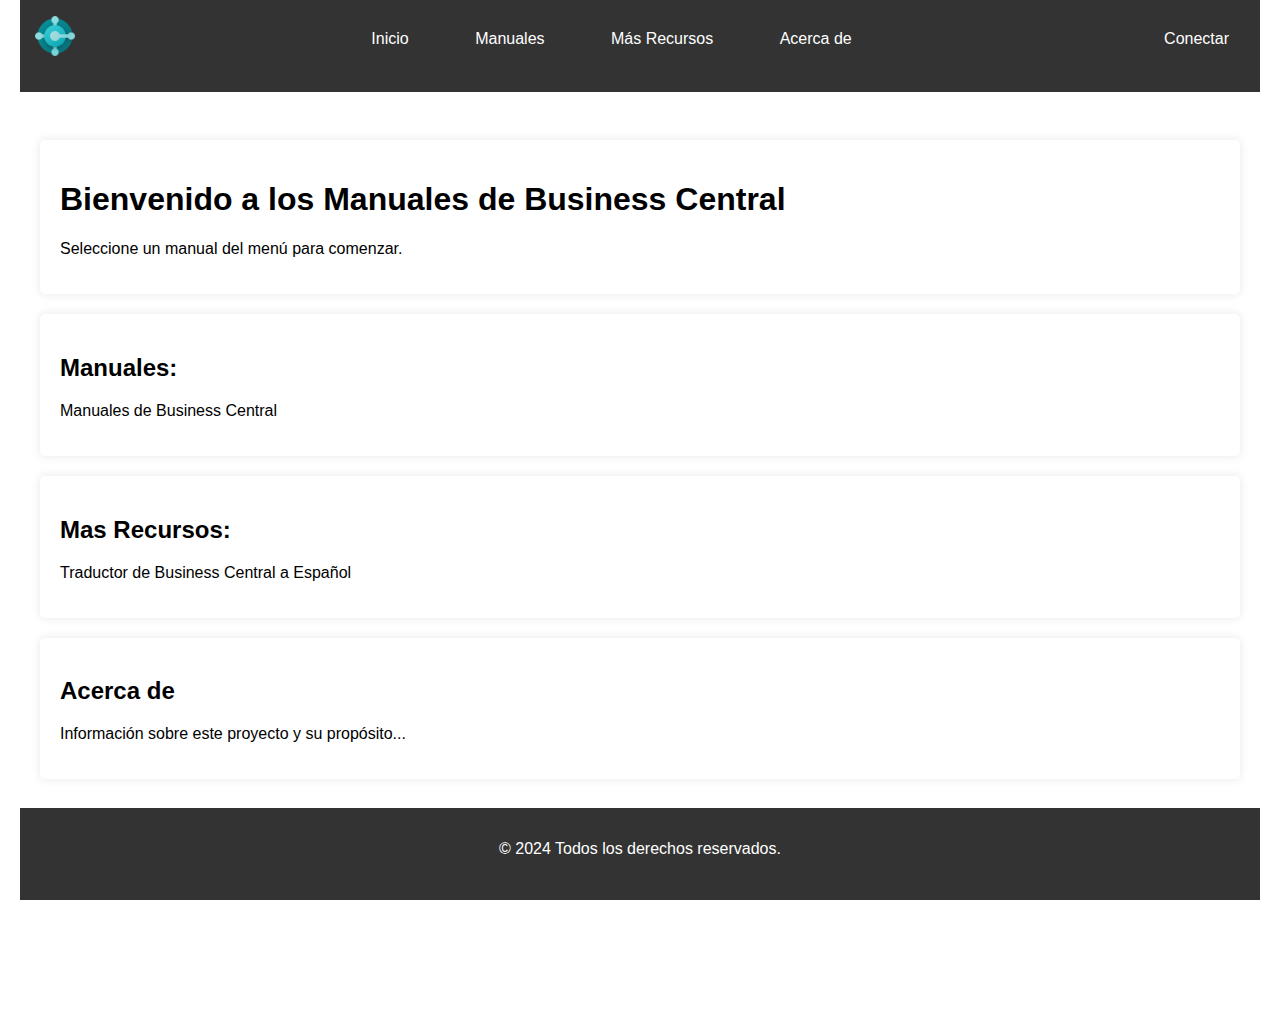
<file: index.html>
<!DOCTYPE html>
<html lang="es">
<head>
    <meta charset="UTF-8">
    <meta name="viewport" content="width=device-width, initial-scale=1.0">
    <title>Manuales de Business Central</title>
    <link rel="stylesheet" href="css/styles.css">
    <link rel="icon" href="/images/favicon.png" type="image/png">
</head>
<body>
    <header>
        <nav>
            <ul>
                <li style="float: left;">
                    <img src="images/favicon.png" alt="BC Logo" style="width: 40px;">
                </li>
                <li><a href="#home">Inicio</a></li>
                <li class="dropdown">
                    <a href="javascript:void(0)" class="dropbtn">Manuales</a>
                    <div class="dropdown-content">
                        <a href="bcservicesweb.html">Consumir Servicio Web desde .Net</a>
                        <a href="#manual2">Manual 2</a>
                        <a href="#manual3">Manual 3</a>
                    </div>
                </li>
                <li class="dropdown">
                    <a href="javascript:void(0)" class="dropbtn">Más Recursos</a>
                    <div class="dropdown-content">
                        <a href="https://rendbctrans.onrender.com/" target="_blank">Traductor BC</a>
                    </div>
                </li>
                <li><a href="#about">Acerca de</a></li>
                <li class="dropdown" style="float: right;">
                    <a href="javascript:void(0)" class="dropbtn">Conectar</a>
                    <div class="dropdown-content">
                        <a href="https://www.linkedin.com/in/adri%C3%A1n-esp%C3%AD-pe%C3%B1a-a74304185/" target="_blank">
                            <img src="images/linkedin.png" alt="LinkedIn" style="width: 20px;"> LinkedIn
                        </a>
                        <a href="https://www.youtube.com/channel/UCa9c3-J_onhqTzerBmbXWBw" target="_blank">
                            <img src="images/youtube.png" alt="YouTube" style="width: 20px;"> YouTube
                        </a>
                        <a href="https://zurichk.github.io/" target="_blank">
                            <img src="images/cv.png" alt="CV" style="width: 20px;"> CV
                        </a>
                    </div>
                </li>
            </ul>
        </nav>
    </header>
    <main>
        <section id="home">
            <h1>Bienvenido a los Manuales de Business Central</h1>
            <p>Seleccione un manual del menú para comenzar.</p>
        </section>
        <section id="manual1">
            <h2>Manuales:</h2>
            <p>Manuales de Business Central</p>
        </section>
        <section id="manual2">
            <h2>Mas Recursos:</h2>
            <p>Traductor de Business Central a Español</p>
        </section>
        <section id="about">
            <h2>Acerca de</h2>
            <p>Información sobre este proyecto y su propósito...</p>
        </section>
    </main>
    <footer>
        <p>&copy; 2024 Todos los derechos reservados.</p>
    </footer>
    <!-- <script src="js/script.js"></script> -->
</body>
</html>
</file>
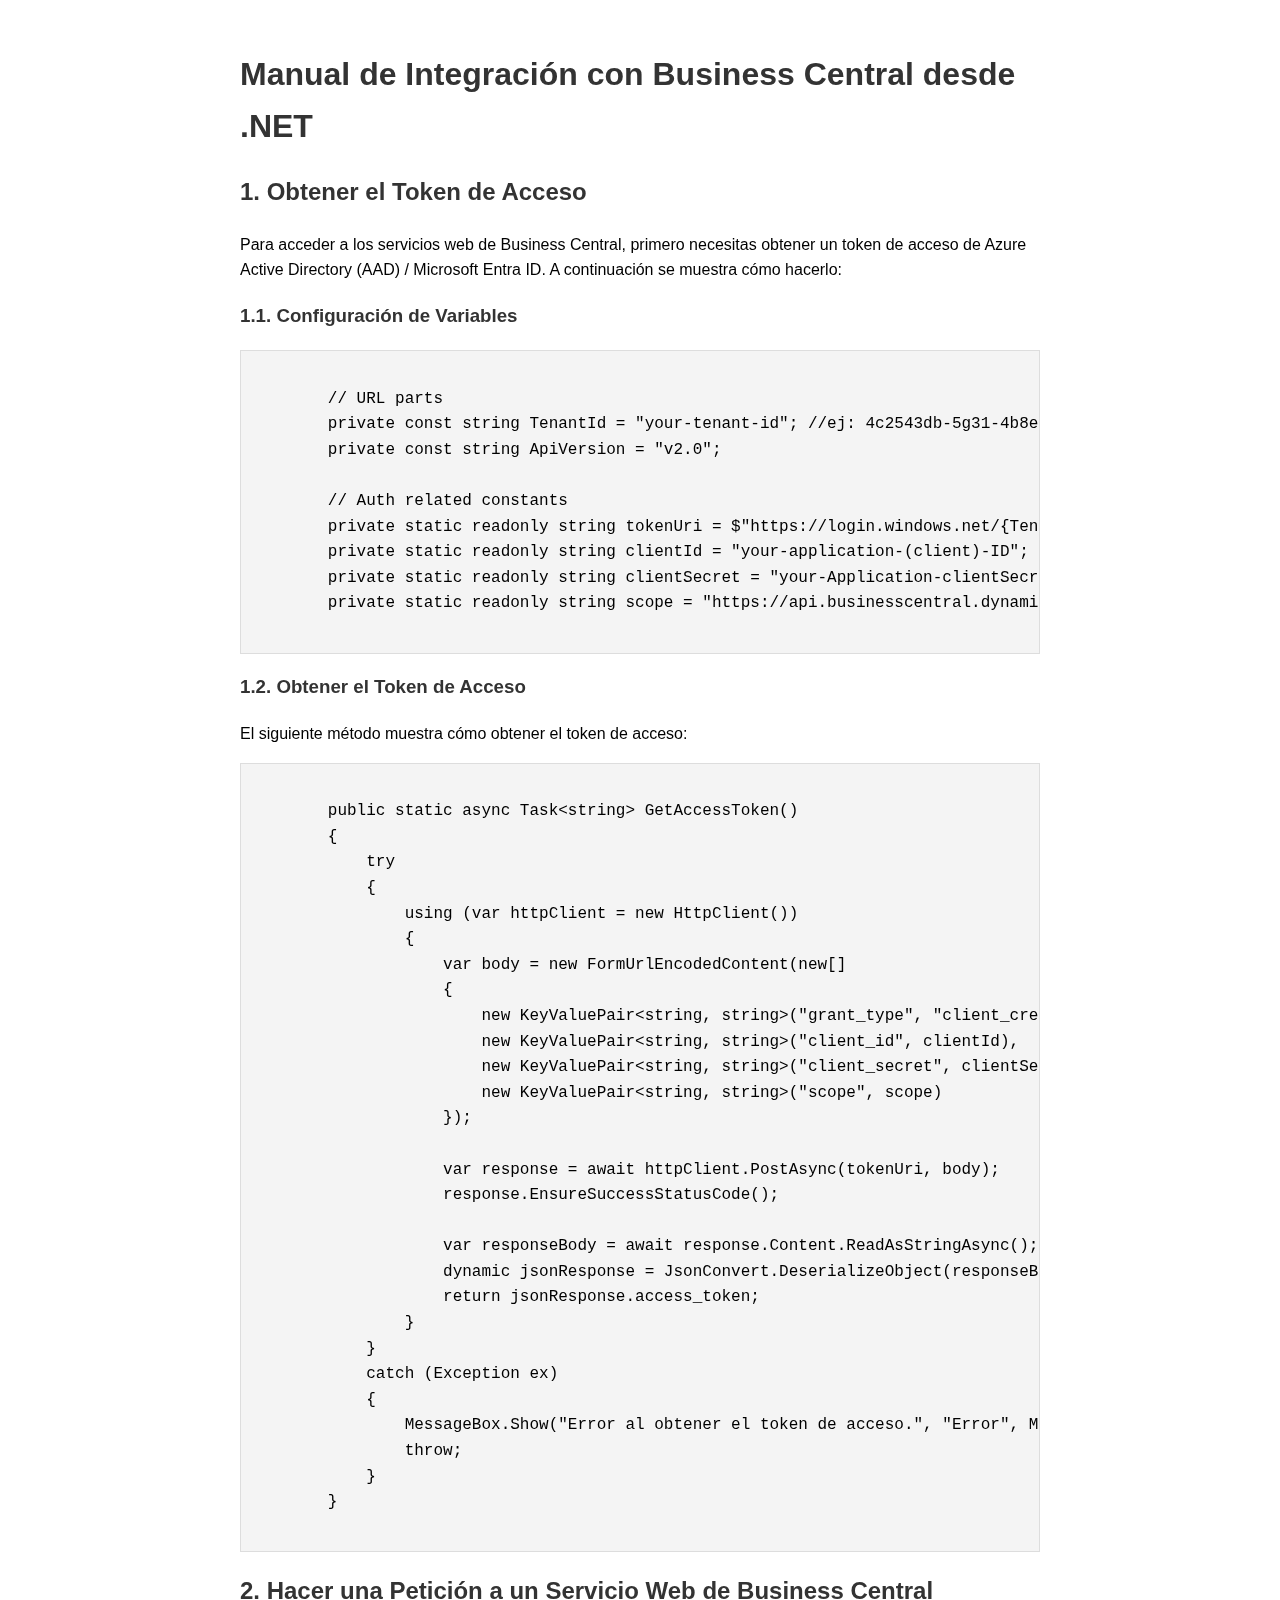
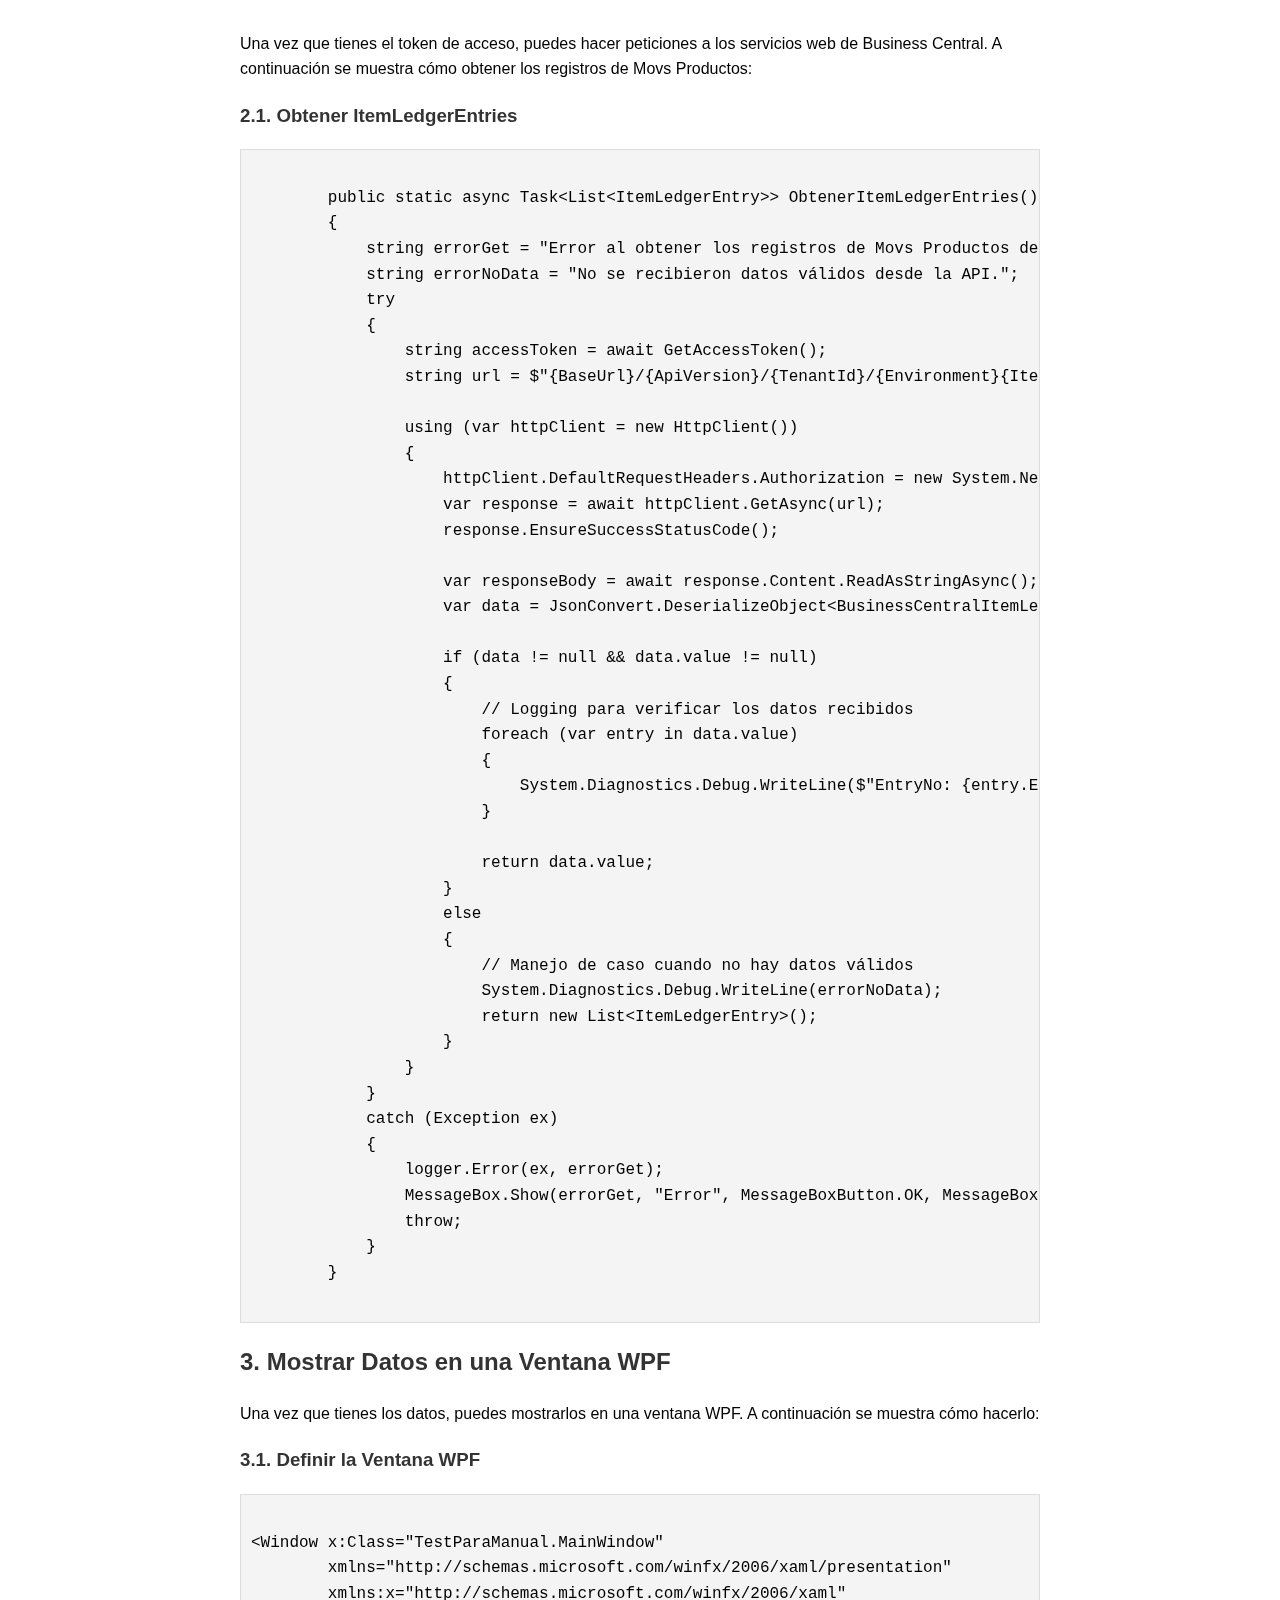
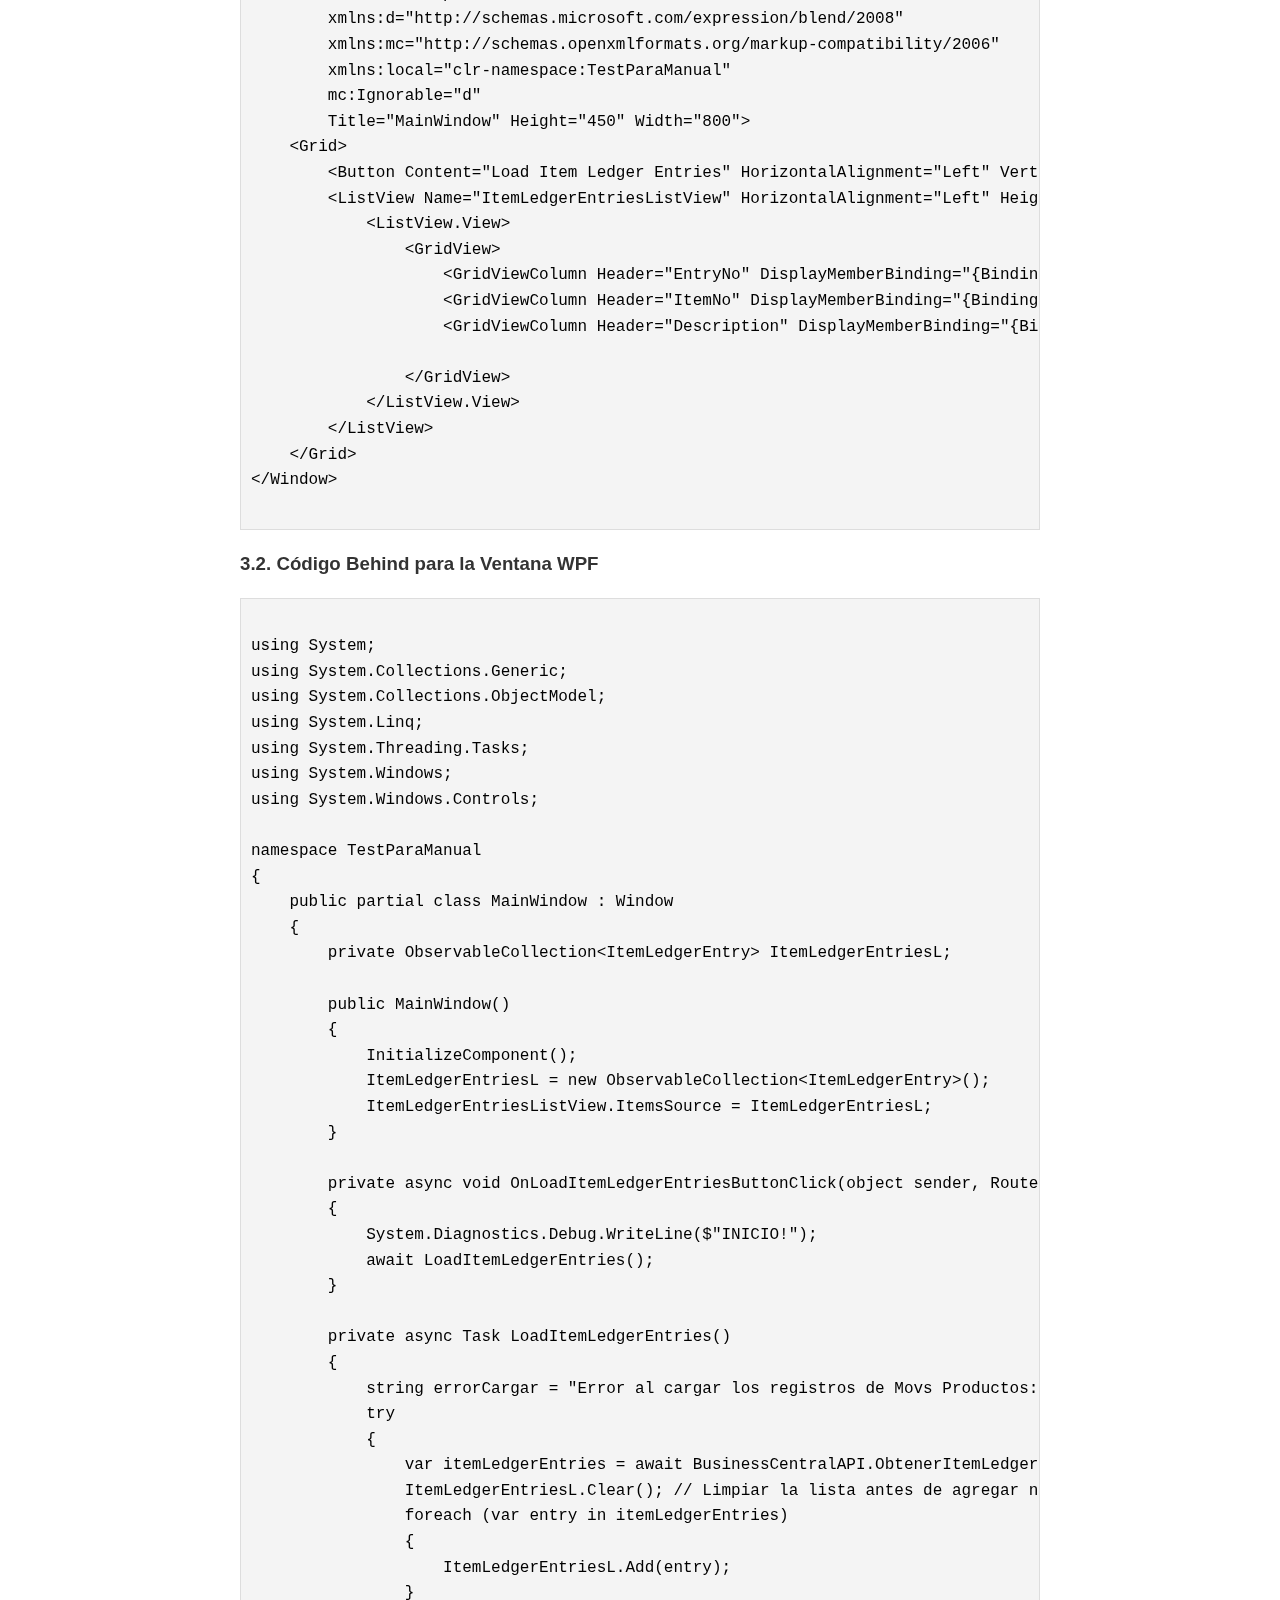
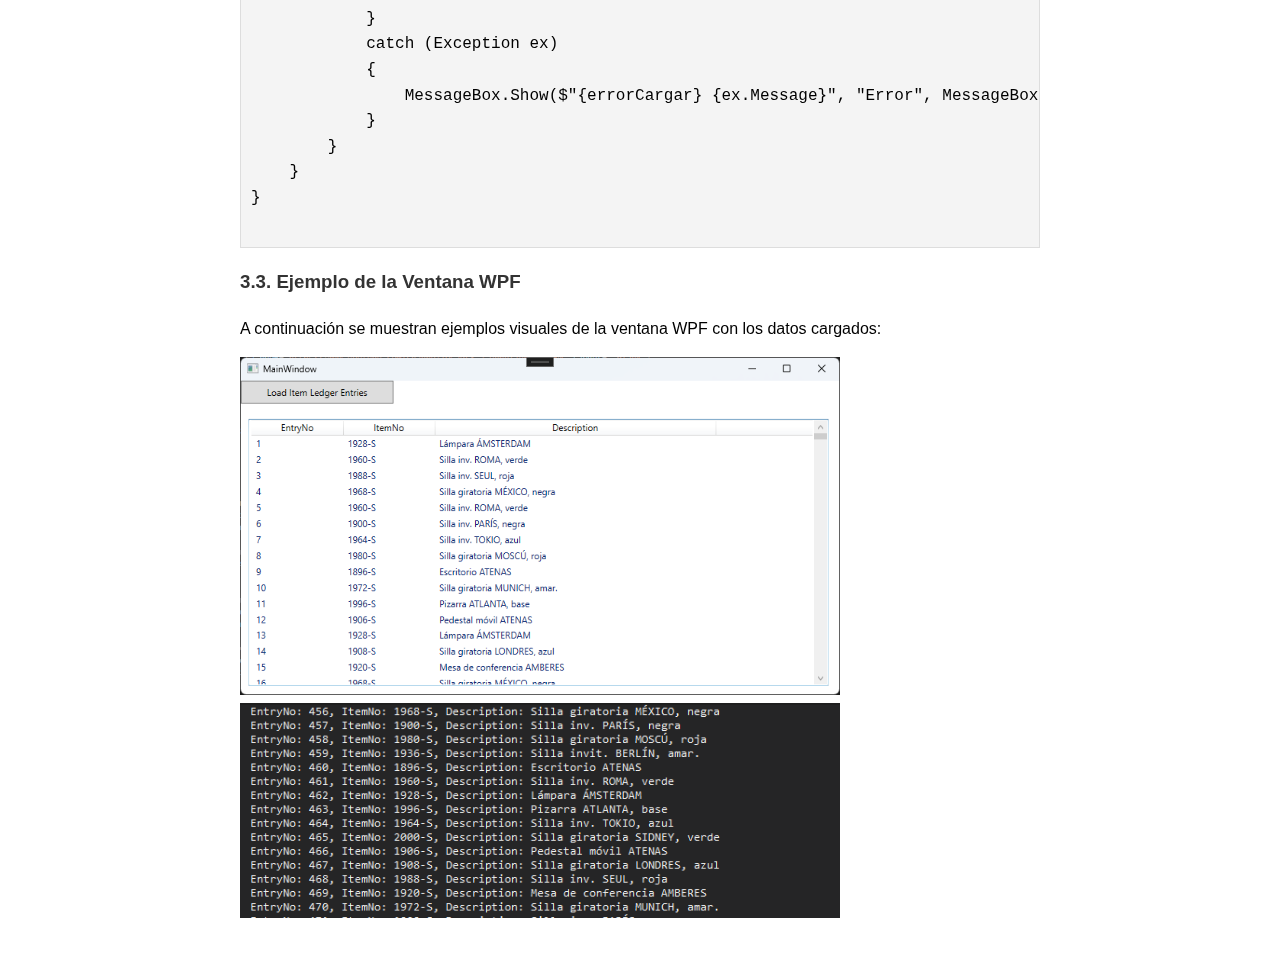
<file: bcservicesweb.html>
<!DOCTYPE html>
<html lang="es">
<head>
    <meta charset="UTF-8">
    <meta name="viewport" content="width=device-width, initial-scale=1.0">
    <title>Manual de Integración con Business Central desde .NET</title>
    <link rel="stylesheet" href="css/stylebcservices.css">
    <link rel="icon" href="/images/favicon.png" type="image/png">
</head>
<body>
    <div class="container">
        <h1>Manual de Integración con Business Central desde .NET</h1>

        <h2>1. Obtener el Token de Acceso</h2>
        <p>Para acceder a los servicios web de Business Central, primero necesitas obtener un token de acceso de Azure Active Directory (AAD) / Microsoft Entra ID. A continuación se muestra cómo hacerlo:</p>

        <h3>1.1. Configuración de Variables</h3>
        <pre><code class="language-csharp">
        // URL parts
        private const string TenantId = "your-tenant-id"; //ej: 4c2543db-5g31-4b8e-8dc6-123c73b8aefe"
        private const string ApiVersion = "v2.0";

        // Auth related constants
        private static readonly string tokenUri = $"https://login.windows.net/{TenantId}/oauth2/{ApiVersion}/token";
        private static readonly string clientId = "your-application-(client)-ID"; //9e09312c-a22s-1b11-a11v-2855c3ee6fa3
        private static readonly string clientSecret = "your-Application-clientSecret"; //0aH9Q~XO14Wx9OwpHE3it5DXGNypsF.i7kt4ups8
        private static readonly string scope = "https://api.businesscentral.dynamics.com/.default";
        </code></pre>

        <h3>1.2. Obtener el Token de Acceso</h3>
        <p>El siguiente método muestra cómo obtener el token de acceso:</p>
        <pre><code class="language-csharp">
        public static async Task&lt;string&gt; GetAccessToken()
        {
            try
            {
                using (var httpClient = new HttpClient())
                {
                    var body = new FormUrlEncodedContent(new[]
                    {
                        new KeyValuePair&lt;string, string&gt;("grant_type", "client_credentials"),
                        new KeyValuePair&lt;string, string&gt;("client_id", clientId),
                        new KeyValuePair&lt;string, string&gt;("client_secret", clientSecret),
                        new KeyValuePair&lt;string, string&gt;("scope", scope)
                    });

                    var response = await httpClient.PostAsync(tokenUri, body);
                    response.EnsureSuccessStatusCode();

                    var responseBody = await response.Content.ReadAsStringAsync();
                    dynamic jsonResponse = JsonConvert.DeserializeObject(responseBody);
                    return jsonResponse.access_token;
                }
            }
            catch (Exception ex)
            {
                MessageBox.Show("Error al obtener el token de acceso.", "Error", MessageBoxButton.OK, MessageBoxImage.Error);
                throw;
            }
        }
        </code></pre>

        <h2>2. Hacer una Petición a un Servicio Web de Business Central</h2>
        <p>Una vez que tienes el token de acceso, puedes hacer peticiones a los servicios web de Business Central. A continuación se muestra cómo obtener los registros de Movs Productos:</p>

        <h3>2.1. Obtener ItemLedgerEntries</h3>
        <pre><code class="language-csharp">
        public static async Task&lt;List&lt;ItemLedgerEntry&gt;&gt; ObtenerItemLedgerEntries()
        {
            string errorGet = "Error al obtener los registros de Movs Productos desde Business Central";
            string errorNoData = "No se recibieron datos válidos desde la API.";
            try
            {
                string accessToken = await GetAccessToken();
                string url = $"{BaseUrl}/{ApiVersion}/{TenantId}/{Environment}{ItemLedgerEntriesEndpoint}";

                using (var httpClient = new HttpClient())
                {
                    httpClient.DefaultRequestHeaders.Authorization = new System.Net.Http.Headers.AuthenticationHeaderValue("Bearer", accessToken);
                    var response = await httpClient.GetAsync(url);
                    response.EnsureSuccessStatusCode();

                    var responseBody = await response.Content.ReadAsStringAsync();
                    var data = JsonConvert.DeserializeObject&lt;BusinessCentralItemLedgerEntriesResponse&gt;(responseBody);

                    if (data != null && data.value != null)
                    {
                        // Logging para verificar los datos recibidos
                        foreach (var entry in data.value)
                        {
                            System.Diagnostics.Debug.WriteLine($"EntryNo: {entry.EntryNo}, ItemNo: {entry.ItemNo}, Description: {entry.Description}");
                        }

                        return data.value;
                    }
                    else
                    {
                        // Manejo de caso cuando no hay datos válidos
                        System.Diagnostics.Debug.WriteLine(errorNoData);
                        return new List&lt;ItemLedgerEntry&gt;();
                    }
                }
            }
            catch (Exception ex)
            {
                logger.Error(ex, errorGet);
                MessageBox.Show(errorGet, "Error", MessageBoxButton.OK, MessageBoxImage.Error);
                throw;
            }
        }
        </code></pre>

        <h2>3. Mostrar Datos en una Ventana WPF</h2>
        <p>Una vez que tienes los datos, puedes mostrarlos en una ventana WPF. A continuación se muestra cómo hacerlo:</p>

        <h3>3.1. Definir la Ventana WPF</h3>
        <pre><code class="language-csharp">
&lt;Window x:Class="TestParaManual.MainWindow"
        xmlns="http://schemas.microsoft.com/winfx/2006/xaml/presentation"
        xmlns:x="http://schemas.microsoft.com/winfx/2006/xaml"
        xmlns:d="http://schemas.microsoft.com/expression/blend/2008"
        xmlns:mc="http://schemas.openxmlformats.org/markup-compatibility/2006"
        xmlns:local="clr-namespace:TestParaManual"
        mc:Ignorable="d"
        Title="MainWindow" Height="450" Width="800"&gt;
    &lt;Grid&gt;
        &lt;Button Content="Load Item Ledger Entries" HorizontalAlignment="Left" VerticalAlignment="Top" Width="200" Height="30" Click="OnLoadItemLedgerEntriesButtonClick"/&gt;
        &lt;ListView Name="ItemLedgerEntriesListView" HorizontalAlignment="Left" Height="350" VerticalAlignment="Top" Width="760" Margin="10,50,0,0"&gt;
            &lt;ListView.View&gt;
                &lt;GridView&gt;
                    &lt;GridViewColumn Header="EntryNo" DisplayMemberBinding="{Binding EntryNo}" Width="120"/&gt;
                    &lt;GridViewColumn Header="ItemNo" DisplayMemberBinding="{Binding ItemNo}" Width="120"/&gt;
                    &lt;GridViewColumn Header="Description" DisplayMemberBinding="{Binding Description}" Width="120"/&gt;
                    <!-- Agrega más columnas según sea necesario -->
                &lt;/GridView&gt;
            &lt;/ListView.View&gt;
        &lt;/ListView&gt;
    &lt;/Grid&gt;
&lt;/Window&gt;
        </code></pre>

        <h3>3.2. Código Behind para la Ventana WPF</h3>
        <pre><code class="language-csharp">
using System;
using System.Collections.Generic;
using System.Collections.ObjectModel;
using System.Linq;
using System.Threading.Tasks;
using System.Windows;
using System.Windows.Controls;

namespace TestParaManual
{
    public partial class MainWindow : Window
    {
        private ObservableCollection&lt;ItemLedgerEntry&gt; ItemLedgerEntriesL;

        public MainWindow()
        {
            InitializeComponent();
            ItemLedgerEntriesL = new ObservableCollection&lt;ItemLedgerEntry&gt;();
            ItemLedgerEntriesListView.ItemsSource = ItemLedgerEntriesL;
        }

        private async void OnLoadItemLedgerEntriesButtonClick(object sender, RoutedEventArgs e)
        {
            System.Diagnostics.Debug.WriteLine($"INICIO!");
            await LoadItemLedgerEntries();
        }

        private async Task LoadItemLedgerEntries()
        {
            string errorCargar = "Error al cargar los registros de Movs Productos:";
            try
            {
                var itemLedgerEntries = await BusinessCentralAPI.ObtenerItemLedgerEntries();
                ItemLedgerEntriesL.Clear(); // Limpiar la lista antes de agregar nuevos elementos
                foreach (var entry in itemLedgerEntries)
                {
                    ItemLedgerEntriesL.Add(entry);
                }
            }
            catch (Exception ex)
            {
                MessageBox.Show($"{errorCargar} {ex.Message}", "Error", MessageBoxButton.OK, MessageBoxImage.Error);
            }
        }
    }
}
        </code></pre>

        <h3>3.3. Ejemplo de la Ventana WPF</h3>
        <p>A continuación se muestran ejemplos visuales de la ventana WPF con los datos cargados:</p>
        <img src="images/ejwpf.png" alt="Ejemplo de la ventana WPF - Imagen 1" style="width:100%; max-width:600px;">
        <img src="images/ejwpf2.png" alt="Ejemplo de la ventana WPF - Imagen 2" style="width:100%; max-width:600px;">
    </div>
</body>
</html>
</file>
<file: css/styles.css>
body {
    font-family: Arial, sans-serif;
    margin: 0;
    padding: 60px 20px; /* Añadir padding superior e inferior de 60px y padding izquierdo y derecho de 20px */
}

header {
    background-color: #333;
    color: #fff;
    padding: 1rem 0;
    height: 60px; /* Fija la altura del header */
    position: fixed;
    top: 0;
    left: 20px; /* Ajustar para incluir el padding del body */
    right: 20px; /* Ajustar para incluir el padding del body */
    width: calc(100% - 40px); /* Ajustar ancho considerando el padding del body */
    z-index: 1000;
}

nav ul {
    list-style-type: none;
    margin: 0;
    padding: 0;
    text-align: center;
}

nav ul li {
    display: inline-block;
    margin: 0 15px;
    position: relative;
}

nav ul li a {
    color: #fff;
    text-decoration: none;
    padding: 14px 16px;
    display: block;
}

nav ul li a:hover, .dropdown:hover .dropbtn {
    background-color: #111;
}

.dropdown {
    display: inline-block;
}

.dropdown-content {
    display: none;
    position: absolute;
    background-color: #f9f9f9;
    min-width: 160px;
    box-shadow: 0px 8px 16px 0px rgba(0,0,0,0.2);
    z-index: 1;
}

.dropdown-content a {
    color: black;
    padding: 12px 16px;
    text-decoration: none;
    display: block;
    text-align: left;
}

.dropdown-content a:hover {
    background-color: #f1f1f1;
}

.dropdown:hover .dropdown-content {
    display: block;
}

main {
    padding: 20px;
    margin-top: 60px; /* Espacio para el header fijo */
    margin-bottom: 60px; /* Espacio para el footer fijo */
    min-height: calc(100vh - 120px - 40px); /* Altura mínima para ocupar el espacio restante menos header y footer */
}

section {
    margin-bottom: 20px;
    background: white;
    padding: 20px;
    border-radius: 5px;
    box-shadow: 0px 0px 10px rgba(0,0,0,0.1);
}

footer {
    background-color: #333;
    color: #fff;
    text-align: center;
    padding: 1rem 0;
    height: 60px; /* Fija la altura del footer */
    position: fixed;
    bottom: 0;
    left: 20px; /* Ajustar para incluir el padding del body */
    right: 20px; /* Ajustar para incluir el padding del body */
    width: calc(100% - 40px); /* Ajustar ancho considerando el padding del body */
}
</file>
<file: css/stylebcservices.css>
body {
    font-family: Arial, sans-serif;
    line-height: 1.6;
}
.container {
    max-width: 800px;
    margin: 0 auto;
    padding: 20px;
}
h1, h2, h3 {
    color: #333;
}
pre {
    background: #f4f4f4;
    padding: 10px;
    border: 1px solid #ddd;
    overflow-x: auto;
}
code {
    font-family: Consolas, monospace;
}
</file>
